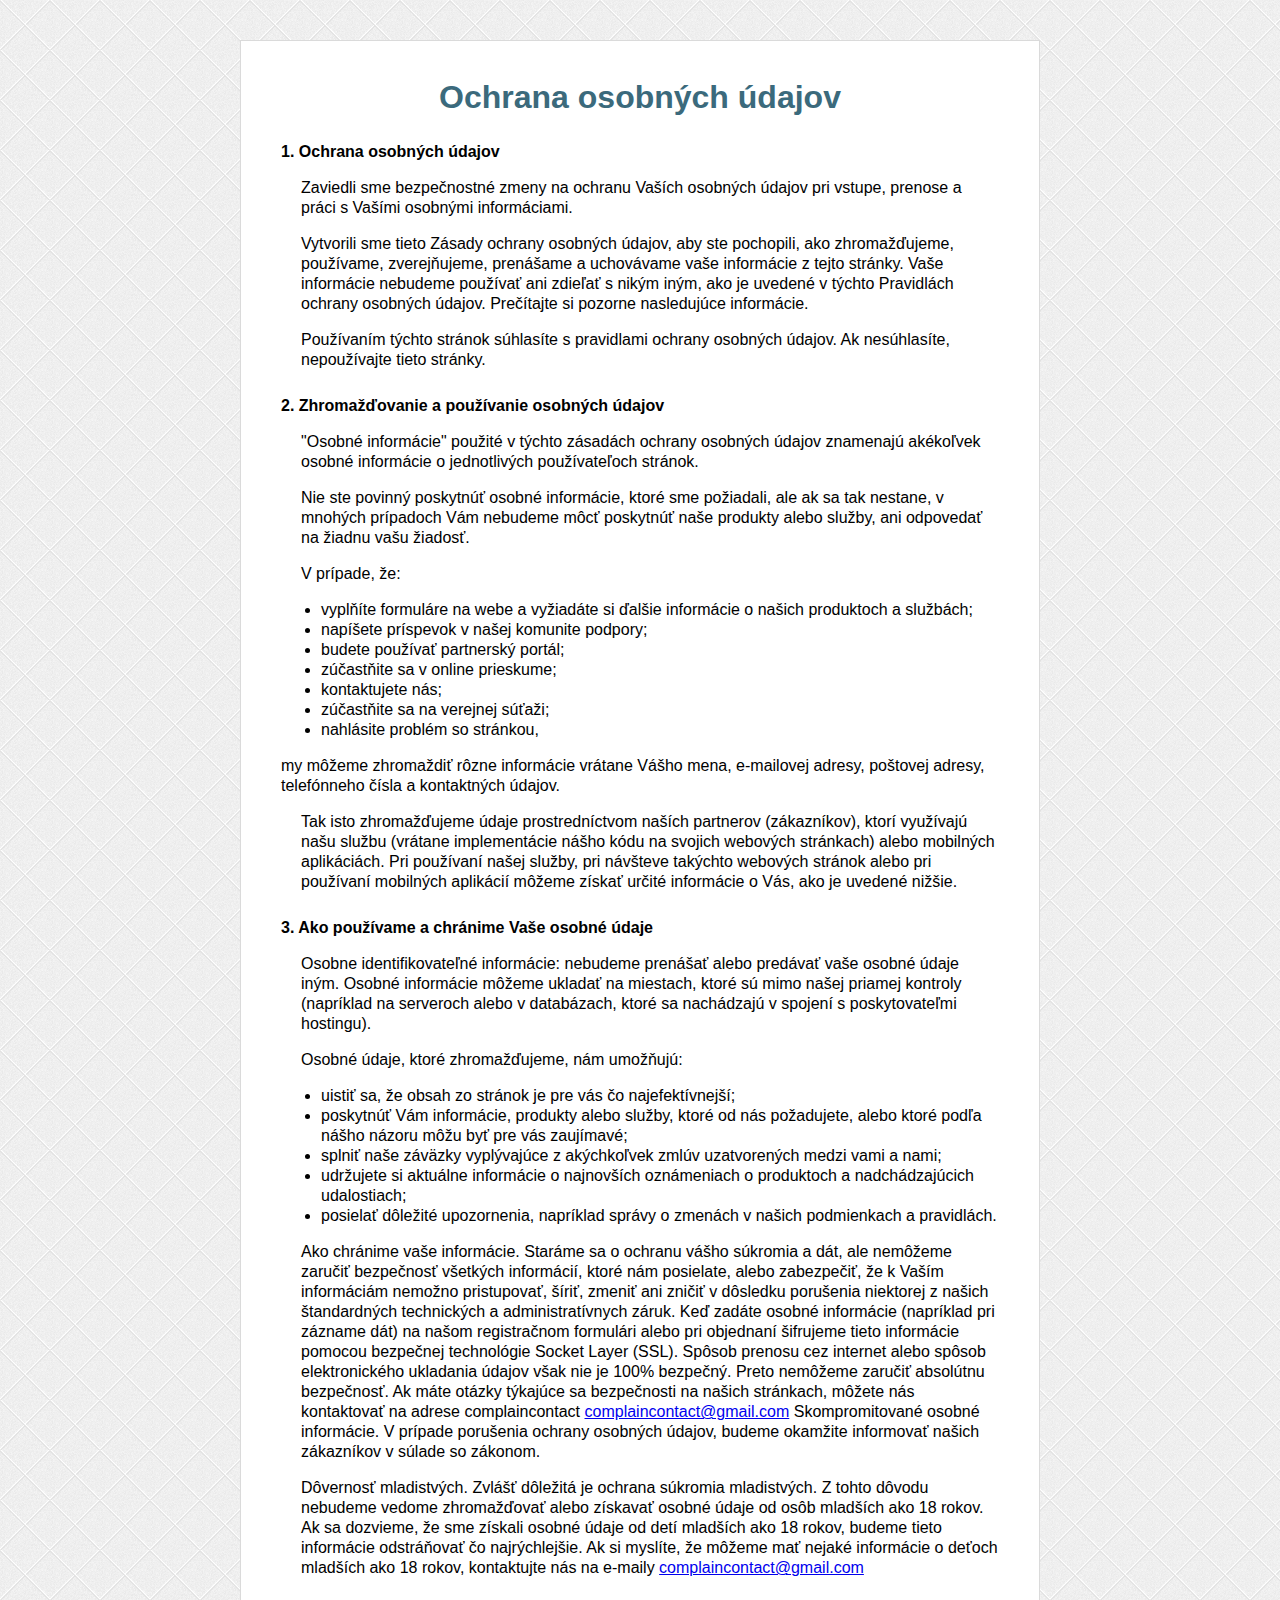
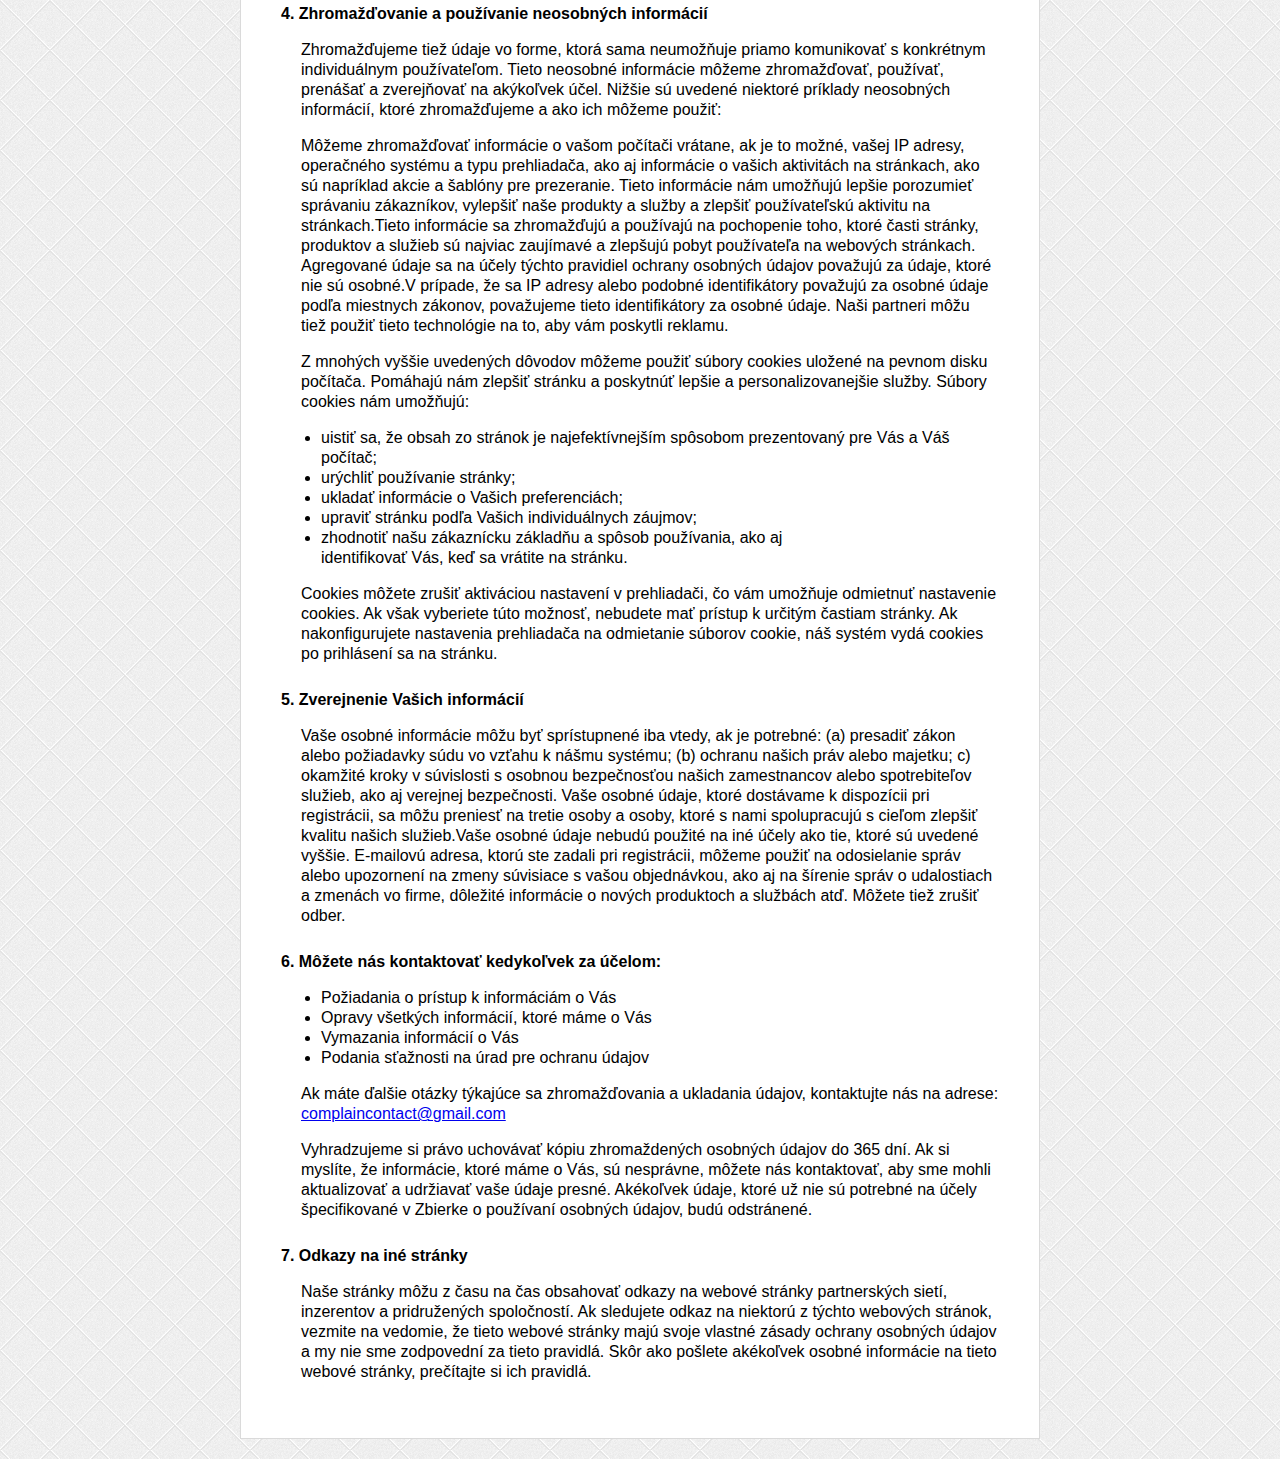
<file: 224/privacy.html>
<!DOCTYPE html>
<html lang="sk">

<head>
    <meta http-equiv="Content-Type" content="text/html; charset=UTF-8">
    <meta name="viewport" content="width=device-width, user-scalable=no, initial-scale=1.0, maximum-scale=1.0, minimum-scale=1.0">
    <title>Privacy Policy</title>
    <style>
        * {
            -webkit-box-sizing: border-box;
            box-sizing: border-box;
        }

        body,
        html {
            min-height: 100%;
            margin: 0px;
            padding: 0px;
            background: url('[data-uri]');
        }

        body {
            padding-top: 40px;
        }

        .block_more_info {
            width: 100%;
            max-width: 800px;
            margin: 0px auto 20px;
            background: #fff;
            font-family: Arial;
            padding: 20px 40px 40px 40px;
            border: 1px solid #DADADA;
            line-height: 20px;
        }

        .block_more_info h1 {
            color: #3B6A7C;
            margin-bottom: 30px;
            line-height: 30px;
            text-align: center;
        }

        .s1 {
            font-style: italic;
            text-align: center;
            margin: 40px 0 0 0;
            font-weight: bold;
        }

        h2 {
            font-size: 16px;
            margin-top: 26px;
        }

        h3 {
            text-align: center;
            font-style: italic;
        }
        p {
            padding-left: 20px;
        }
        @media screen and (max-width: 500px){
            .block_more_info{
                padding: 20px 15px 40px 15px;
            }
            .block_more_info h1 {
                font-size:  20px;
                margin-bottom: 10px;
                line-height: 1.2
            }
            p{
                padding-left: 0
            }
            h2 {
                margin-top: 15px;
            }
            a{
                font-size:  18px;
            }
        }
    </style>
</head>

<body>
<div class="block_more_info">
    <h1>Ochrana osobných údajov</h1>
    <h2>1. Ochrana osobných údajov</h2>
    <p>
        Zaviedli sme bezpečnostné zmeny na ochranu Vaších osobných údajov pri vstupe, prenose a práci s Vašími osobnými informáciami.
    </p>
    <p>
       Vytvorili sme tieto Zásady ochrany osobných údajov, aby ste pochopili, ako zhromažďujeme, používame, zverejňujeme, prenášame a uchovávame vaše informácie z tejto stránky. Vaše informácie nebudeme používať ani zdieľať s nikým iným, ako je uvedené v týchto Pravidlách ochrany osobných údajov. Prečítajte si pozorne nasledujúce informácie.
    </p>
    <p>
       Používaním týchto stránok súhlasíte s pravidlami ochrany osobných údajov. Ak nesúhlasíte, nepoužívajte tieto stránky.
    </p>
    <h2>2. Zhromažďovanie a používanie osobných údajov</h2>
    <p>
         "Osobné informácie" použité v týchto zásadách ochrany osobných údajov znamenajú akékoľvek osobné informácie o jednotlivých používateľoch stránok.
    </p>
    <p>
       Nie ste povinný poskytnúť osobné informácie, ktoré sme požiadali, ale ak sa tak nestane, v mnohých prípadoch Vám nebudeme môcť poskytnúť naše produkty alebo služby, ani odpovedať na žiadnu vašu žiadosť.
    </p>
    <p>
       V prípade, že:
    <ul>
        <li>vyplňíte formuláre na webe a vyžiadáte si ďalšie informácie o našich  produktoch a službách;</li>
        <li>napíšete príspevok v našej komunite podpory;</li>
        <li>budete používať partnerský portál;</li>
        <li>zúčastňite sa v online prieskume;</li>
        <li>kontaktujete nás;</li>
        <li>zúčastňite sa na verejnej súťaži;</li>
        <li>nahlásite problém so stránkou,</li>
    </ul>
    my môžeme zhromaždiť rôzne informácie vrátane Vášho mena, e-mailovej adresy, poštovej adresy, telefónneho čísla a kontaktných údajov.
    </p>
    <p>
       Tak isto zhromažďujeme údaje prostredníctvom naších partnerov (zákazníkov), ktorí využívajú našu službu (vrátane implementácie nášho kódu na svojich webových stránkach) alebo mobilných aplikáciách. Pri používaní našej služby, pri návšteve takýchto webových stránok alebo pri používaní mobilných aplikácií môžeme získať určité informácie o Vás, ako je uvedené nižšie.
    </p>
    <h2>3. Ako používame a chránime Vaše osobné údaje</h2>
    <p>
       Osobne identifikovateľné informácie: nebudeme prenášať alebo predávať vaše osobné údaje iným. Osobné informácie môžeme ukladať na miestach, ktoré sú mimo našej priamej kontroly (napríklad na serveroch alebo v databázach, ktoré sa nachádzajú v spojení s poskytovateľmi hostingu).
    </p>
    <p>
        Osobné údaje, ktoré zhromažďujeme, nám umožňujú:
        <ul>
            <li>uistiť sa, že obsah zo stránok je pre vás čo najefektívnejší;</li>
            <li>poskytnúť Vám informácie, produkty alebo služby, ktoré od nás požadujete, alebo ktoré podľa nášho názoru môžu byť pre vás zaujímavé;</li>
            <li>splniť naše záväzky vyplývajúce z akýchkoľvek zmlúv uzatvorených medzi vami a nami;</li>
            <li>udržujete si aktuálne informácie o najnovších oznámeniach o produktoch a nadchádzajúcich udalostiach;</li>
            <li>posielať dôležité upozornenia, napríklad správy o zmenách v našich podmienkach a pravidlách.</li>
        </ul>
    </p>
    <p>
       Ako chránime vaše informácie.  Staráme sa o ochranu vášho súkromia a dát, ale nemôžeme zaručiť bezpečnosť všetkých informácií, ktoré nám posielate, alebo  zabezpečiť, že k Vaším informáciám nemožno pristupovať, šíriť, zmeniť ani zničiť v dôsledku porušenia niektorej z našich štandardných technických a administratívnych záruk. Keď zadáte osobné informácie (napríklad pri zázname dát) na našom registračnom formulári alebo pri objednaní  šifrujeme tieto informácie pomocou bezpečnej technológie Socket Layer (SSL). Spôsob prenosu cez internet alebo spôsob elektronického ukladania údajov však nie je 100% bezpečný. Preto nemôžeme zaručiť absolútnu bezpečnosť. Ak máte otázky týkajúce sa bezpečnosti na našich stránkach, môžete nás kontaktovať na adrese complaincontact <a href="mailto:complaincontact@gmail.com">complaincontact@gmail.com</a> Skompromitované osobné informácie. V prípade porušenia ochrany osobných údajov, budeme okamžite informovať našich zákazníkov v súlade so zákonom.
    </p>
    <p>
        Dôvernosť mladistvých. Zvlášť dôležitá je ochrana súkromia mladistvých. Z tohto dôvodu nebudeme vedome zhromažďovať alebo získavať osobné údaje od osôb mladších ako 18 rokov. Ak sa dozvieme, že sme získali osobné údaje od detí mladších ako 18 rokov, budeme tieto informácie odstráňovať čo najrýchlejšie. Ak si myslíte, že môžeme mať nejaké informácie o deťoch mladších ako 18 rokov, kontaktujte nás na e-maily <a href="mailto:complaincontact@gmail.com">complaincontact@gmail.com</a>
    </p>
    <h2>4. Zhromažďovanie a používanie neosobných informácií</h2>
    <p>
      Zhromažďujeme tiež údaje vo forme, ktorá sama neumožňuje priamo komunikovať s konkrétnym individuálnym používateľom. Tieto neosobné informácie môžeme zhromažďovať, používať, prenášať a zverejňovať na akýkoľvek účel. Nižšie sú uvedené niektoré príklady neosobných informácií, ktoré zhromažďujeme a ako ich môžeme použiť:
    </p>
    <p>
Môžeme zhromažďovať informácie o vašom počítači vrátane, ak je to možné, vašej IP adresy, operačného systému a typu prehliadača, ako aj informácie o vašich aktivitách na stránkach, ako sú napríklad akcie a šablóny pre prezeranie. Tieto informácie nám umožňujú lepšie porozumieť správaniu zákazníkov, vylepšiť naše produkty a služby a zlepšiť používateľskú aktivitu na stránkach.Tieto informácie sa zhromažďujú a používajú na pochopenie toho, ktoré časti stránky, produktov a služieb sú najviac zaujímavé a zlepšujú pobyt používateľa na webových stránkach. Agregované údaje sa na účely týchto pravidiel ochrany osobných údajov považujú za údaje, ktoré nie sú osobné.V prípade, že sa IP adresy alebo podobné identifikátory považujú za osobné údaje podľa miestnych zákonov, považujeme tieto identifikátory za osobné údaje. Naši partneri môžu tiež použiť tieto technológie na to, aby vám poskytli reklamu.

    </p>
    <p>Z mnohých vyššie uvedených dôvodov môžeme použiť súbory cookies uložené na pevnom disku počítača. Pomáhajú nám zlepšiť stránku a poskytnúť lepšie a personalizovanejšie služby. Súbory cookies nám umožňujú:
        <ul>
            <li>uistiť sa, že obsah zo stránok je najefektívnejším spôsobom prezentovaný pre Vás a Váš počítač;</li>
            <li>urýchliť používanie stránky;</li>
            <li>ukladať informácie o Vašich preferenciách;</li>
            <li>upraviť stránku podľa Vašich individuálnych záujmov;</li>
            <li>zhodnotiť našu zákaznícku základňu a spôsob používania, ako aj<br>
            identifikovať Vás, keď sa vrátite na stránku.</li>
        </ul>
</p>
    <p>Cookies môžete zrušiť aktiváciou nastavení v prehliadači, čo vám umožňuje odmietnuť nastavenie cookies. Ak však vyberiete túto možnosť, nebudete mať prístup k určitým častiam stránky. Ak nakonfigurujete nastavenia prehliadača na odmietanie súborov cookie, náš systém vydá cookies po prihlásení sa na stránku.</p>
    <h2>5. Zverejnenie Vašich informácií</h2>
    <p>Vaše osobné informácie môžu byť sprístupnené iba vtedy, ak je potrebné: (a) presadiť zákon alebo požiadavky súdu vo vzťahu k nášmu systému; (b) ochranu našich práv alebo majetku; c) okamžité kroky v súvislosti s osobnou bezpečnosťou našich zamestnancov alebo spotrebiteľov služieb, ako aj verejnej bezpečnosti. Vaše osobné údaje, ktoré dostávame k dispozícii pri registrácii, sa môžu preniesť na tretie osoby a osoby, ktoré s nami spolupracujú s cieľom zlepšiť kvalitu našich služieb.Vaše osobné údaje nebudú použité na iné účely ako tie, ktoré sú uvedené vyššie. E-mailovú adresa, ktorú ste zadali pri registrácii, môžeme použiť na odosielanie správ alebo upozornení na zmeny súvisiace s vašou objednávkou, ako aj na šírenie správ o udalostiach a zmenách vo firme, dôležité informácie o nových produktoch a službách atď. Môžete tiež zrušiť odber.
</p>
    <h2>6. Môžete nás kontaktovať kedykoľvek za účelom: </h2>
    <p>
        
        <ul>
            <li>Požiadania o prístup k informáciám o Vás</li>
            <li>Opravy všetkých informácií, ktoré máme o Vás</li>
            <li>Vymazania informácií o Vás</li>
            <li>Podania sťažnosti na úrad pre ochranu údajov</li>
        </ul>
    </p>
    <p>
       Ak máte ďalšie otázky týkajúce sa zhromažďovania a ukladania údajov, kontaktujte nás na adrese:
        <a href="mailto:complaincontact@gmail.com">complaincontact@gmail.com</a>
    </p>
    <p>
        Vyhradzujeme si právo uchovávať kópiu zhromaždených osobných údajov do 365 dní. Ak si myslíte, že informácie, ktoré máme o Vás, sú nesprávne, môžete nás kontaktovať, aby sme mohli aktualizovať a udržiavať vaše údaje presné. Akékoľvek údaje, ktoré už nie sú potrebné na účely špecifikované v Zbierke o používaní osobných údajov, budú odstránené.
    </p>    
    <h2>7. Odkazy na iné stránky</h2>
    <p>
       Naše stránky môžu z času na čas obsahovať odkazy na webové stránky partnerských sietí, inzerentov a pridružených spoločností. Ak sledujete odkaz na niektorú z týchto webových stránok, vezmite na vedomie, že tieto webové stránky majú svoje vlastné zásady ochrany osobných údajov a my nie sme zodpovední za tieto pravidlá. Skôr ako pošlete akékoľvek osobné informácie na tieto webové stránky, prečítajte si ich pravidlá.


    </p>
</div>
</body>

</html>
</file>
